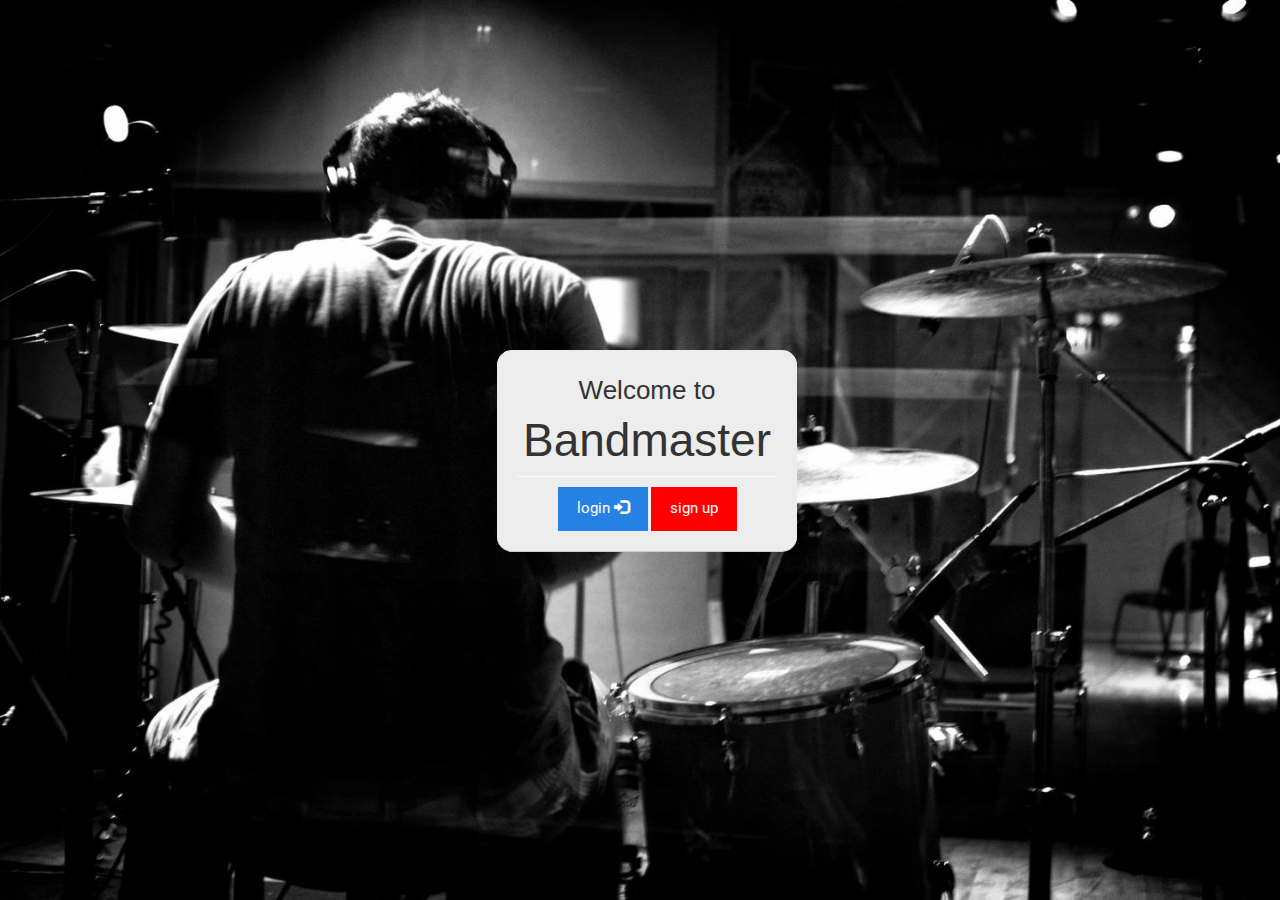
<file: index.html>
<!DOCTYPE html>
<html>
  <head>
    <meta charset="utf-8">
    <!--
      Bandmaster
      index.php
      authors: David Lordan, Paul Karcher, Dean Marsinelli
      last updated: 5/1/2015

      This page serves as the account creation and login
      landing page for the application.
    -->
    <link rel="icon" type="image/png" sizes="32x32" href="assets/img/favicon-32x32.png">
    <link rel="icon" type="image/png" sizes="96x96" href="assets/img/favicon-96x96.png">
    <link rel="icon" type="image/png" sizes="16x16" href="assets/img/favicon-16x16.png">

    <link rel="stylesheet" href="https://maxcdn.bootstrapcdn.com/bootstrap/3.3.4/css/bootstrap.min.css">
    <link rel="stylesheet" type="text/css" href="login_assets/cosmo.css">
    <link rel="stylesheet" type="text/css" href="login_assets/login.css">
    
    <script src="http://ajax.googleapis.com/ajax/libs/jquery/1.11.1/jquery.min.js"></script>
    <script src="login_assets/login.js"></script>
  </head>
  <body>
    <!-- Containers for background images. The front image is faded away to reveal the back imaage.  -->
    <div id='backImages'></div>
    <div id='frontImages'></div>
    
    <!-- Container for various login messages. -->
    <div class="container">
      <div class="row row-centered">
        <div id='loginContainer' class="col-xs-6 col-centered col-fixed">
        </div>
      </div>
    </div>
  </body>
</html>
</file>
<file: login_assets/login.css>
/* This file contains various styling for the login page. */
/* Much of this is taken from bootstrap templates. */

@import url(http://fonts.googleapis.com/css?family=Roboto:400);

body {  
  -webkit-font-smoothing: antialiased;
  font: normal 14px Roboto,arial,sans-serif;
  background-color: black;
}

/*Sets a default background images and fixes their position. */
#backImages, #frontImages{
  background-image: url("images/sheetMusic.jpg");
  width:100%;
  height:100%;
  position: absolute;
  background-position: center center;
  background-repeat: no-repeat;
  background-attachment: fixed;
  background-size: cover;
  z-index: -1;
}

#frontImages{
  background-image: url("images/drummer.jpg");
}

/*Container for login sceen UI.*/ 
.container {
    padding: 225px;
    padding-top: 350px;
}

.row-centered {
    text-align:center;
}

.col-centered {
    display:inline-block;
    float:none;
    /* reset the text-align */
    text-align:left;
    /* inline-block space fix */
    margin-right:-4px;
}
.col-fixed {
    /* custom width */
    width:320px;
}

#welcomeMessage{
  font-size: 46px;
}

h3{
  text-align: center;
}

/*Color settings for the login UI. */
.form-login {
    width: 300px;
    background-color: #EDEDED;
    padding-top: 5px;
    padding-bottom: 20px;
    padding-left: 20px;
    padding-right: 20px;
    border-radius: 15px;
    border-color:#d2d2d2;
    border-width: 5px;
    box-shadow:0 1px 0 #cfcfcf;
}

.newAccount {
    width: 400px;
    background-color: #EDEDED;
    padding-top: 5px;
    padding-bottom: 20px;
    padding-left: 20px;
    padding-right: 20px;
    border-radius: 15px;
    border-color:#d2d2d2;
    border-width: 5px;
    box-shadow:0 1px 0 #cfcfcf;

}

h4 { 
 border:0 solid #fff; 
 border-bottom-width:1px;
 padding-bottom:10px;
 text-align: center;
}

.form-control {
    border-radius: 10px;
}

.wrapper {
    text-align: center;
}

#newPageLink{
  text-align: center;
}
</file>
